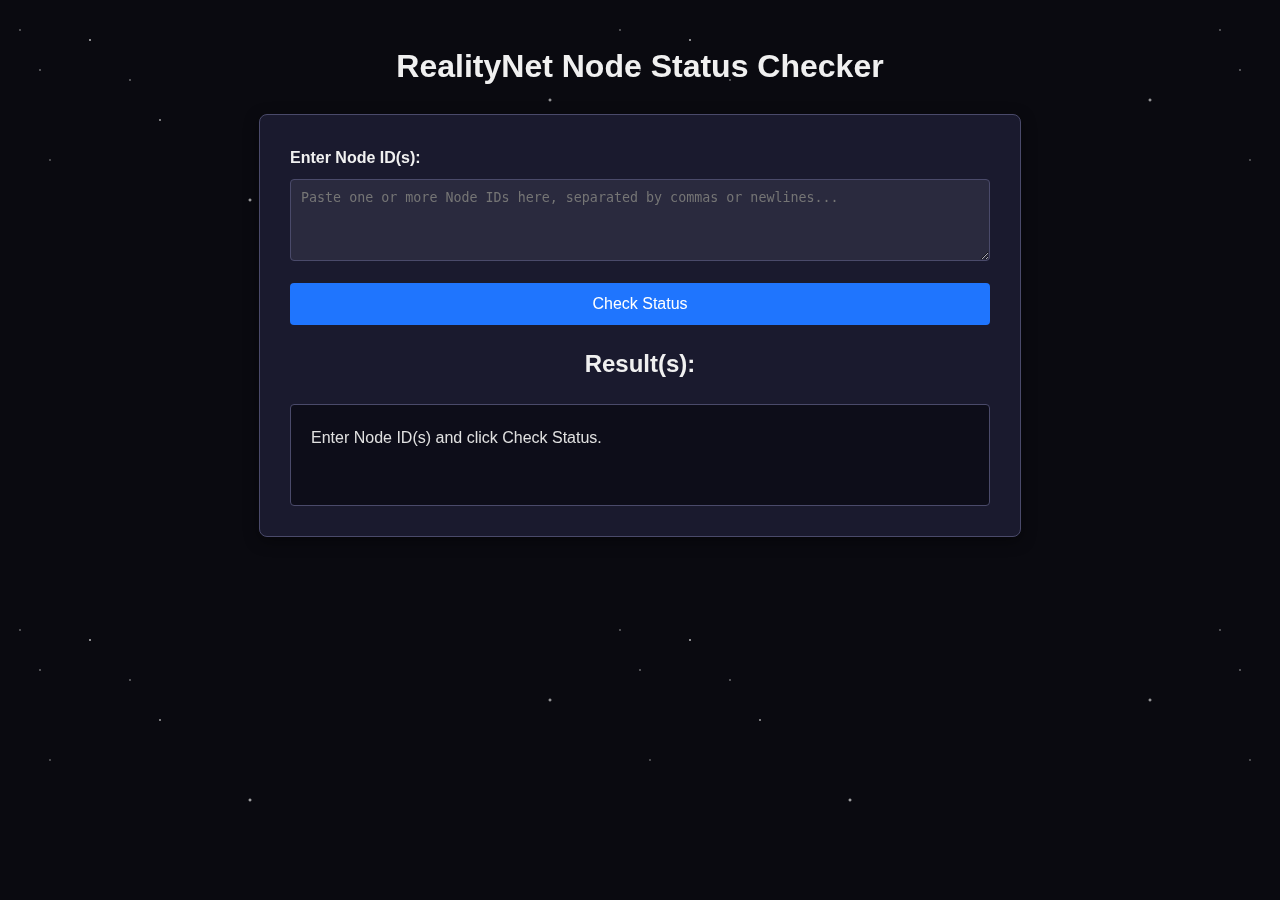
<file: index.html>
<!DOCTYPE html>
<html lang="en">
<head>
    <meta charset="UTF-8">
    <meta name="viewport" content="width=device-width, initial-scale=1.0">
    <title>RealityNet Node Status Checker</title>
    <link rel="stylesheet" href="style.css">
    <link rel="apple-touch-icon" sizes="180x180" href="apple-touch-icon.png">
    <link rel="icon" type="image/png" sizes="32x32" href="favicon-32x32.png">
    <link rel="icon" type="image/png" sizes="16x16" href="favicon-16x16.png">
    <link rel="manifest" href="site.webmanifest">
</head>
<body>

    <h1>RealityNet Node Status Checker</h1>
    
    <div class="container">
        <label for="nodeIdsInput">Enter Node ID(s):</label>
        <textarea id="nodeIdsInput" rows="4" placeholder="Paste one or more Node IDs here, separated by commas or newlines..."></textarea>
        <button id="checkButton">Check Status</button>

        <h2>Result(s):</h2>
        <div id="resultArea">
            Enter Node ID(s) and click Check Status.
        </div>
    </div>

    <script src="script.js"></script>
</body>
</html>
</file>
<file: style.css>
/* Basic Reset & Dark Mode Variables */
:root {
    --bg-color: #0a0a10; /* Very dark blue/black */
    --text-color: #e0e0e0; /* Light grey */
    --container-bg: #1a1a2e; /* Darker container background */
    --border-color: #4a4a6a;
    --button-bg: #1f75fe;
    --button-hover-bg: #0056b3;
    --accent-color: #f0f0f0; /* For headings/labels */
    --success-color: #28a745; /* Green for Ready */
    --warning-color: #ffc107; /* Orange for other states */
    --error-color: #dc3545; /* Red for errors */
    --info-color: #adb5bd; /* Grey for not found */
}

body {
    font-family: sans-serif;
    line-height: 1.6;
    margin: 0; /* Remove default margin */
    padding: 20px;
    background-color: var(--bg-color);
    color: var(--text-color);
    overflow-x: hidden; /* Prevent horizontal scroll */
}

/* --- Animated Space Background --- */
/* Uses multiple background layers with different sized 'stars' (radial gradients) */
/* and animates their position to create a parallax effect */
@keyframes move-stars {
    from { background-position: 0 0; }
    to { background-position: -10000px 5000px; } /* Adjust values for speed */
}

body::before { /* Use ::before to keep it behind content */
    content: '';
    position: fixed; /* Cover the whole viewport */
    top: 0; left: 0; right: 0; bottom: 0;
    z-index: -1; /* Place it behind everything else */
    background:
        /* Layer 1: Small, dense stars, moving fastest */
        radial-gradient(1px 1px at 20px 30px, #eee, rgba(0,0,0,0)),
        radial-gradient(1px 1px at 40px 70px, #fff, rgba(0,0,0,0)),
        radial-gradient(1px 1px at 50px 160px, #ddd, rgba(0,0,0,0)),
        radial-gradient(1.5px 1.5px at 90px 40px, #fff, rgba(0,0,0,0)),
        radial-gradient(1px 1px at 130px 80px, #fff, rgba(0,0,0,0)),
        radial-gradient(1.5px 1.5px at 160px 120px, #ddd, rgba(0,0,0,0)),
        /* Layer 2: Medium stars, moving medium speed */
        radial-gradient(2px 2px at 250px 200px, #eee, rgba(0,0,0,0)),
        radial-gradient(2.5px 2.5px at 400px 350px, #fff, rgba(0,0,0,0)),
        radial-gradient(2px 2px at 550px 100px, #ddd, rgba(0,0,0,0)),
        /* Layer 3: Base dark color */
        var(--bg-color);
    background-repeat: repeat;
    background-size: 600px 600px; /* Size of the repeating star pattern tile */
    animation: move-stars 200s linear infinite; /* Adjust time for speed */
}
/* --- End Animated Space Background --- */


.container {
    position: relative; /* Ensure container stays above the ::before pseudo-element */
    z-index: 1;
    background-color: var(--container-bg);
    padding: 30px; /* Increased padding */
    border-radius: 8px;
    box-shadow: 0 4px 15px rgba(0, 0, 0, 0.4);
    max-width: 700px; /* Slightly wider for multiple results */
    margin: 20px auto; /* Center the container */
    border: 1px solid var(--border-color);
}

h1, h2 {
    color: var(--accent-color);
    text-align: center;
}

label {
    display: block;
    margin-bottom: 8px;
    font-weight: bold;
    color: var(--accent-color);
}

textarea { /* Changed from input[type="text"] */
    width: calc(100% - 22px);
    padding: 10px;
    margin-bottom: 15px;
    border: 1px solid var(--border-color);
    border-radius: 4px;
    background-color: #2a2a3e; /* Darker input background */
    color: var(--text-color);
    font-family: monospace; /* Good for IDs */
    resize: vertical; /* Allow vertical resize */
}

button {
    display: block;
    width: 100%;
    padding: 12px 15px; /* Slightly larger button */
    background-color: var(--button-bg);
    color: white;
    border: none;
    border-radius: 4px;
    cursor: pointer;
    font-size: 16px;
    margin-bottom: 20px;
    transition: background-color 0.2s ease; /* Smooth hover effect */
}

button:hover:not(:disabled) { /* Don't change color when disabled */
    background-color: var(--button-hover-bg);
}

button:disabled {
    background-color: #555; /* Indicate disabled state */
    cursor: not-allowed;
}


#resultArea {
    margin-top: 15px;
    padding: 20px;
    background-color: rgba(10, 10, 20, 0.8); /* Slightly transparent dark background */
    border: 1px solid var(--border-color);
    border-radius: 4px;
    min-height: 60px;
    word-wrap: break-word;
    color: var(--text-color); /* Ensure text inside is light */
}

/* Separator for multiple results */
.result-separator {
    border: 0;
    height: 1px;
    background-color: var(--border-color);
    margin: 20px 0;
}


/* Status message styles */
.status-ready { color: var(--success-color); font-weight: bold; }
.status-waiting { color: var(--warning-color); font-weight: bold; }
.status-error { color: var(--error-color); font-weight: bold; }
.status-notfound { color: var(--info-color); }
.node-result { margin-bottom: 15px; } /* Add spacing between multiple node results */
.node-result strong { color: var(--accent-color); } /* Make titles stand out */
</file>
